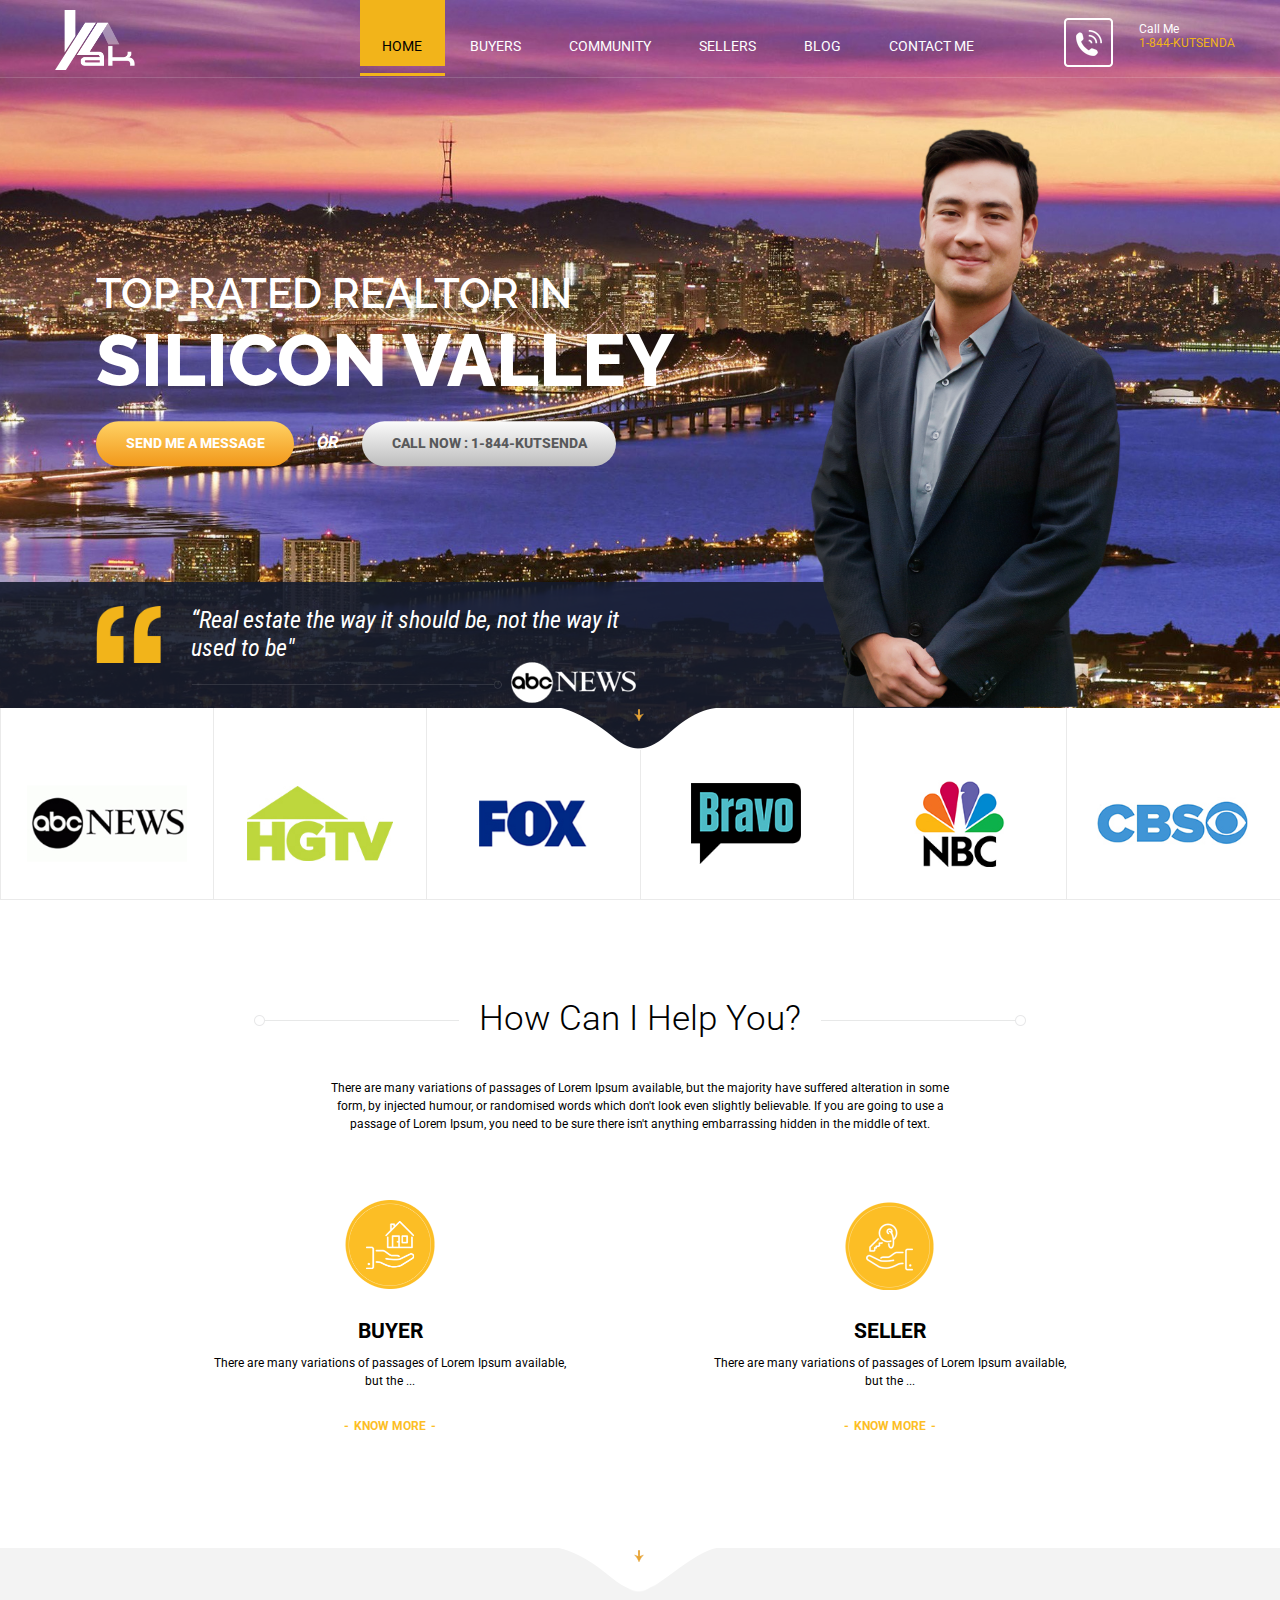
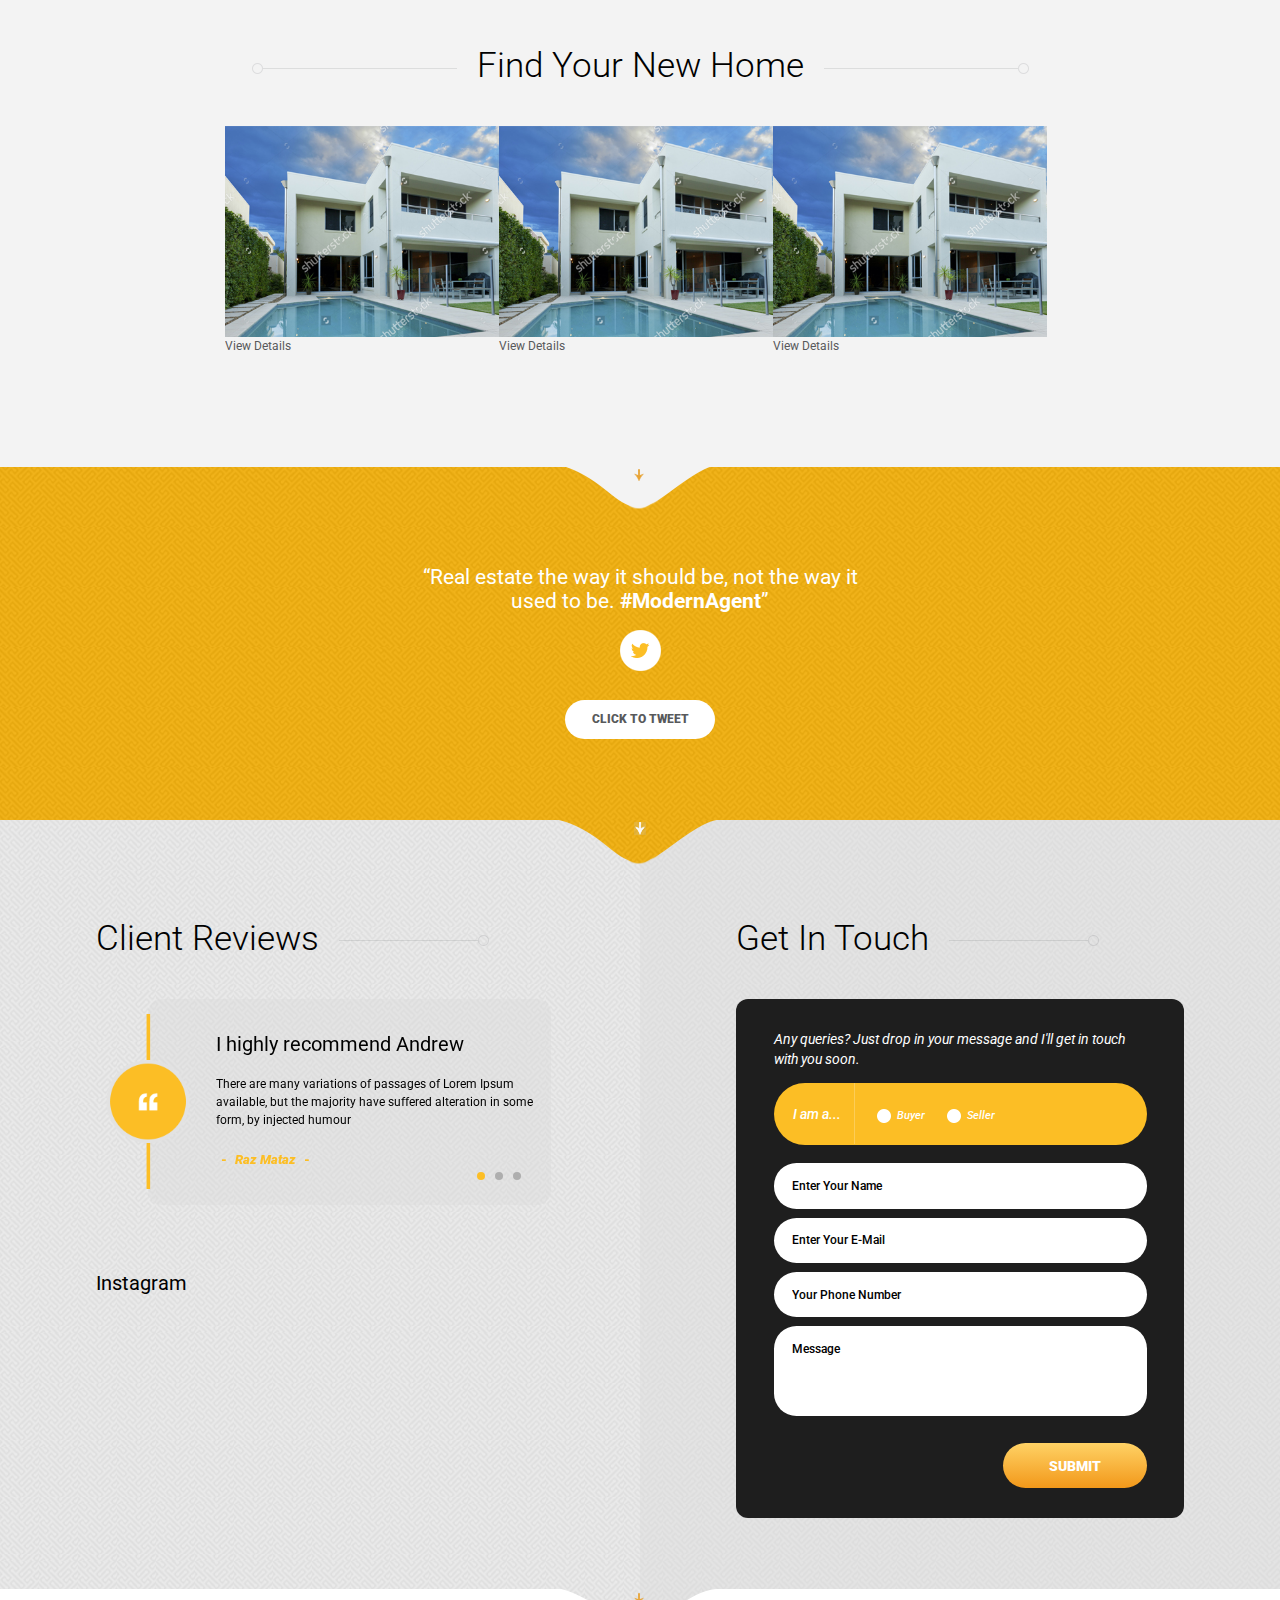
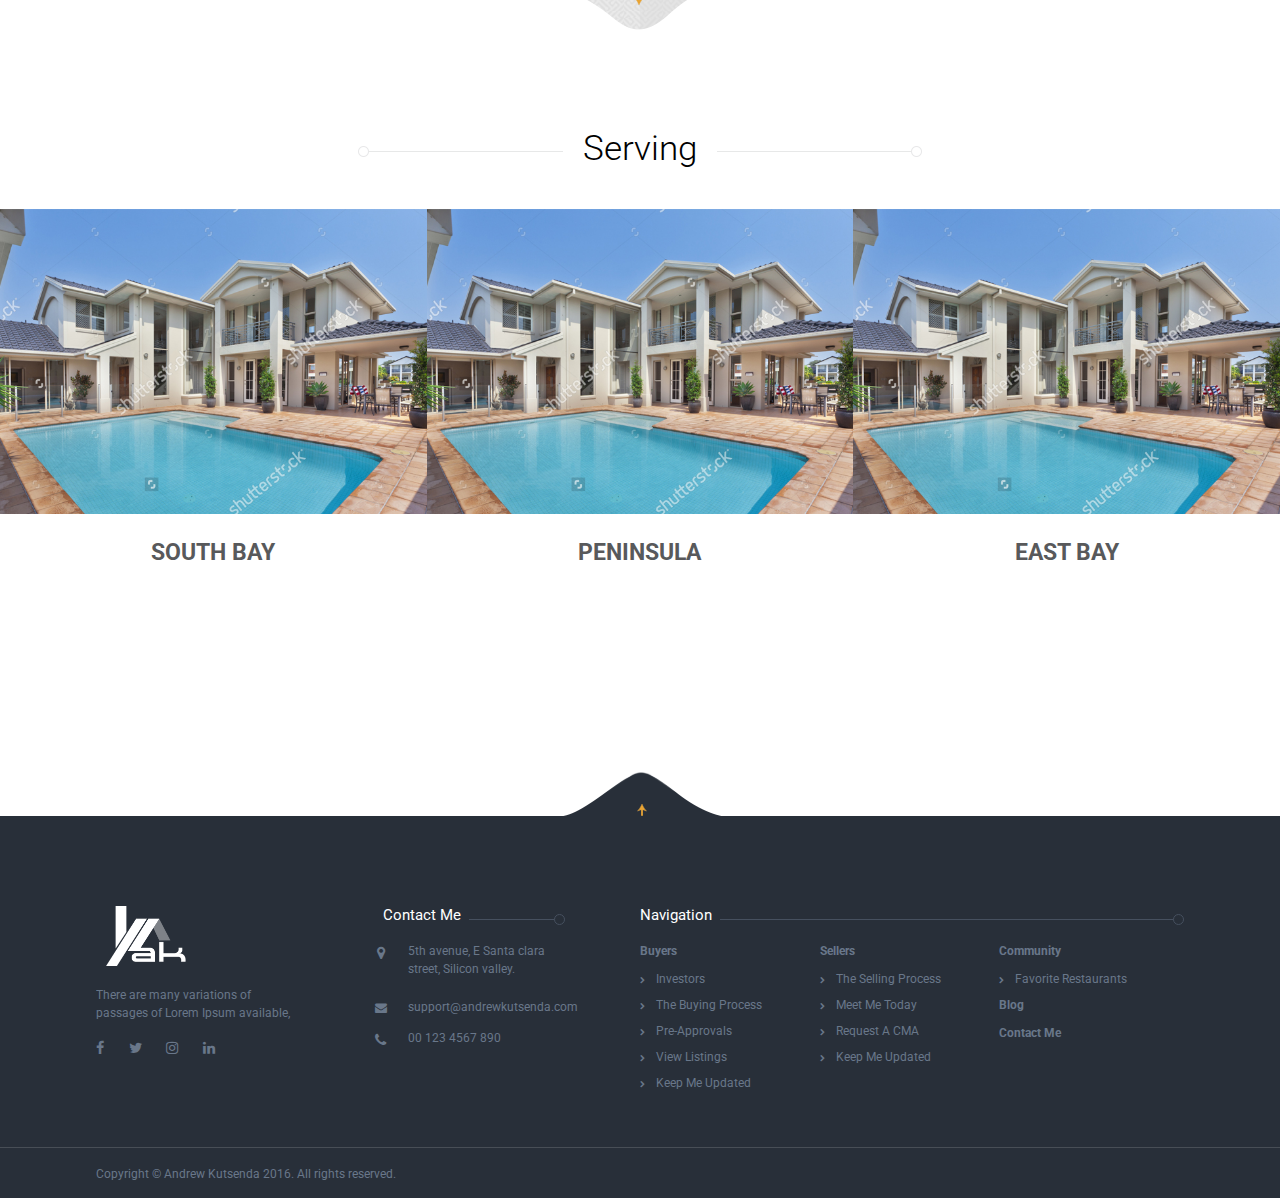
<file: index.html>
<!DOCTYPE html>
<html>
	<head>
		<meta charset="utf-8"/>
		<meta http-equiv="X-UA-Compatible" content="IE=edge">
		<meta name="viewport" content="width=device-width, initial-scale=1, maximum-scale=1.0, user-scalable=no">
		<title></title>

		<!-- fonts -->
		<link href='https://fonts.googleapis.com/css?family=Raleway:400,600,800' rel='stylesheet' type='text/css'>
		<link rel="stylesheet" href="https://maxcdn.bootstrapcdn.com/font-awesome/4.5.0/css/font-awesome.min.css">
		<link href='https://fonts.googleapis.com/css?family=Roboto:400,100italic,300,100,300italic,400italic,500,500italic,700,700italic,900,900italic' rel='stylesheet' type='text/css'>
		<link href='https://fonts.googleapis.com/css?family=Roboto+Condensed:400,300,300italic,400italic,700,700italic' rel='stylesheet' type='text/css'>
		<link rel="stylesheet" href="css/owl.carousel.min.css">
		<link rel="stylesheet" href="css/owl.transitions.css">

		<!--styles-->

		<link rel="stylesheet" href="css/styles.css">
		<link rel="stylesheet" href="css/screen.css">
	</head>

	<body class="home" id="home">
		<div class="wrap">
			<header class="header">
				<div class="navbar">
					<a href="#" class="logo"><img src="img/main_logo.png" alt=""></a>
					<a class="call-link" href="tel:"><span>Call Me</span> 1-844-KUTSENDA</a>
					<nav class="main-nav">
						<ul>
							<li class="current-menu-item"><a href="#">Home</a></li>
							<li><a href="#">Buyers</a></li>
							<li><a href="#">Community</a></li>
							<li><a href="#">Sellers</a></li>
							<li><a href="blog.html">Blog</a></li>
							<li><a href="#">Contact Me</a></li>
						</ul>
					</nav>
					<i class="burger"></i>
				</div>
			</header>
			
			<div class="content">
				<section class="intro-banner">
					<div class="text middle">
						<h1>Top Rated Realtor In <strong> Silicon Valley</strong></h1>
						<div class="buttons">
							<a href="#" class="btn msg-send orange">Send Me A Message</a>					
							<span>or</span> 
							<a class="btn call-btn grey" href="#">Call Now : 1-844-KUTSENDA</a>
						</div>
					</div><!--/text-->

					<div class="excerpt">
						<blockquote>
							<p>“Real estate the way it should be, not the way it used to be"</p>
							<footer>
								<cite><img src="img/abc-news.png" alt=""></cite>
							</footer>
						</blockquote>
					</div>
					<a href="#helps" class="anchor-link"></a>
					<div class="wave"></div>
				</section>

				<aside class="clients-logo">
					<ul class="clearfix">
						<li><a href="#"><img src="img/client-logo/client_1.jpg" alt=""></a></li>
						<li><a href="#"><img src="img/client-logo/client_2.jpg" alt=""></a></li>
						<li><a href="#"><img src="img/client-logo/client_3.jpg" alt=""></a></li>
						<li><a href="#"><img src="img/client-logo/client_4.jpg" alt=""></a></li>
						<li><a href="#"><img src="img/client-logo/client_5.jpg" alt=""></a></li>
						<li><a href="#"><img src="img/client-logo/client_6.jpg" alt=""></a></li>
					</ul>
				</aside>
				<section class="helps" id="helps">
					<header>
						<h2>How Can I Help You?</h2>					
						<p>There are many variations of passages of Lorem Ipsum available, but the majority have suffered alteration in some form, by injected humour, or randomised words which don't look even slightly believable. If you are going to use a passage of Lorem Ipsum,  you need to be sure there isn't anything embarrassing hidden in the middle of text.</p>
					</header>
					<ul class="card-list">
						<li class="card">
							<i class="icon buyer-ic"></i>
							<h3>Buyer</h3>
							<p>There are many variations of passages of Lorem Ipsum available, but the ...</p>
							<a href="#" class="more-link">Know More</a>
						</li>
						<li class="card">
							<i class="icon seller-ic"></i>
							<h3>Seller</h3>
							<p>There are many variations of passages of Lorem Ipsum available, but the ...</p>
							<a href="#" class="more-link">Know More</a>
						</li>
					</ul>
					<a href="#find-home" class="anchor-link"></a>
				</section>

				<section class="find-home" id="find-home">
					<header>
						<h2>Find Your New Home</h2>
					</header>

					<section class="cards-slider">
						<ul>
							<li>
								<figure class="thumb">
									<img src="img/buildings/1.jpg" alt="">
								</figure>
								<ul class="info-list">
									<li class="beds"></li>
									<li class="bathroom"></li>
									<li class="square"></li>
								</ul>
								<a href="#" class="details-link">View Details</a>
							</li>
							<li>
								<figure class="thumb">
									<img src="img/buildings/1.jpg" alt="">
								</figure>
								<ul class="info-list">
									<li class="beds"></li>
									<li class="bathroom"></li>
									<li class="square"></li>
								</ul>
								<a href="#" class="details-link">View Details</a>
							</li>
							<li>
								<figure class="thumb">
									<img src="img/buildings/1.jpg" alt="">
								</figure>
								<ul class="info-list">
									<li class="beds"></li>
									<li class="bathroom"></li>
									<li class="square"></li>
								</ul>
								<a href="#" class="details-link">View Details</a>
							</li>
						</ul>
					</section>
					<a href="#twit" class="anchor-link"></a>
				</section>

				<aside class="twit-section" id="twit">
					<q>Real estate the way it should be, not the way it used to be. <a href="#">#ModernAgent</a></q>
					<a href="#" class="twit-btn btn">CLick to tweet</a>
					<a href="#for-client" class="anchor-link"></a>
				</aside>

				<section class="for-client" id="for-client">
					<section class="col-5 reviews-section">
						<header>
							<h2>Client Reviews</h2>
						</header>

						<section class="owl-carousel" id="reviews-slider">
							<div>
								<h3>I highly recommend Andrew</h3>
								<blockquote>
									<p>There are many variations of passages of Lorem Ipsum available, but the majority have suffered alteration in some form, by injected humour</p>
									<footer>
										<cite>Raz Mataz</cite>
									</footer>
								</blockquote>
							</div>

							<div>
								<h3>I highly recommend Andrew</h3>
								<blockquote>
									<p>There are many variations of passages of Lorem Ipsum available, but the majority have suffered alteration in some form, by injected humour</p>
									<footer>
										<cite>Raz Mataz</cite>
									</footer>
								</blockquote>
							</div>

							<div>
								<h3>I highly recommend Andrew</h3>
								<blockquote>
									<p>There are many variations of passages of Lorem Ipsum available, but the majority have suffered alteration in some form, by injected humour</p>
									<footer>
										<cite>Raz Mataz</cite>
									</footer>
								</blockquote>
							</div>
						</section> <!--/carousel-->

						<section class="insta">
							<h3>Instagram</h3>

						</section>

					</section>

					<section class="col-5 form-section">
						<header>
							<h2>Get In Touch</h2>
						</header>
						<section>
							<form action="" method="">
								<p>Any queries? Just drop in your message and I'll get in touch with you soon.</p>
								<fieldset class="radio-field orange">
                                    <p class="client-p">I am a...</p>
                                    <p>
                                        <span class="wpcf7-form-control-wrap client">
                                            <span class="wpcf7-form-control wpcf7-radio">
                                                <span class="wpcf7-list-item first">
                                                    <label>
                                                        <input type="radio" name="client" value="Buyer">&nbsp;<span class="wpcf7-list-item-label">Buyer</span>
                                                    </label>
                                                </span>
                                                <span class="wpcf7-list-item last">
                                                    <label>
                                                        <input type="radio" name="client" value="Seller">&nbsp;<span class="wpcf7-list-item-label">Seller</span>
                                                    </label>
                                                </span>
                                            </span>
                                        </span>
                                    </p>
								</fieldset>
								<fieldset>
									<ul>
										<li><input class="input-style" type="text" placeholder="Enter Your Name"></li>
										<li><input class="input-style" type="email" placeholder="Enter Your E-Mail"></li>
										<li><input class="input-style" type="text" placeholder="Your Phone Number"></li>
										<li><textarea class="input-style" name="" id="" cols="30" rows="10" placeholder="Message"></textarea></li>
									</ul>
								</fieldset>
								<footer>
									<button type="submit" class="btn orange">Submit</button>
								</footer>
							</form>
						</section>
						<div class="wave"></div>
					</section>
					<a href="#serving" class="anchor-link"></a>
				</section>

				<section class="serving" id="serving">
					<header>
						<h2>Serving</h2>
					</header>
					<ul class="serving-list">
						<li>
							<img src="img/serving/1.jpg" alt="">
							<h3><a href="#">south bay</a></h3>
						</li>
						<li>
							<img src="img/serving/1.jpg" alt="">
							<h3><a href="#">peninsula</a></h3>
						</li>
						<li>
							<img src="img/serving/1.jpg" alt="">
							<h3><a href="#">east bay</a></h3>
						</li>
					</ul>
				</section>

			</div><!--/Content-->
			<div class="sidebar">
				
			</div>

			<footer class="footer">
				<section class="footer-top">
					<div class="col-5">
						<div class="col-5">
							<a href="#" class="logo">
								<img src="img/main_logo.png" alt="">
							</a>
							<p>There are many variations of passages of Lorem Ipsum available, </p>
							<nav class='social'>
								<ul>
									<li><a href="#"><i class="fa fa-facebook"></i></a></li>
									<li><a href="#"><i class="fa fa-twitter"></i></a></li>
									<li><a href="#"><i class="fa fa-instagram"></i></a></li>
									<li><a href="#"><i class="fa fa-linkedin"></i></a></li>
								</ul>
							</nav>
						</div>

						<div class="col-5 contacts">
                            <header class="footer-header">
							    <h4>Contact Me</h4>
                            </header>
							<ul class="contact-list">
								<li class="location"><i class="fa fa-map-marker"></i>5th avenue, E Santa clara street, Silicon valley.</li>
								<li><i class="fa fa-envelope"></i><a href="mailto:support@andrewkutsenda.com">support@andrewkutsenda.com</a></li>
								<li><i class="fa fa-phone"></i><a href="tel:+001234567890">00 123 4567 890</a></li>
							</ul>
						</div>
					</div>

					<div class="col-5">
                        <header class="footer-header">
                            <h4>Navigation</h4>
                        </header>
						<nav class="foot-nav">
							<ul>
                                <li>
                                    <a href="#">First Column</a>
                                    <ul class="sub-menu">
                                        <li>
                                            <a href="#">Buyers</a>
                                            <ul class="sub-menu">
                                                <li><a href="#">Investors</a></li>
                                                <li><a href="#">The Buying Process</a></li>
                                                <li><a href="#">Pre-Approvals</a></li>
                                                <li><a href="#">View Listings</a></li>
                                                <li><a href="#">Keep Me Updated</a></li>
                                            </ul>
                                        </li>
                                    </ul>
                                </li>
                                <li>
                                    <a href="#">Second Column</a>
                                    <ul class="sub-menu">
                                        <li>
                                            <a href="#">Sellers</a>
                                            <ul class="sub-menu">
                                                <li><a href="#">The Selling Process</a></li>
                                                <li><a href="#">Meet Me Today</a></li>
                                                <li><a href="#">Request A CMA</a></li>
                                                <li><a href="#">Keep Me Updated</a></li>
                                            </ul>
                                        </li>
                                    </ul>
                                </li>
                                <li>
                                    <a href="#">Third Column</a>
                                    <ul class="sub-menu">
                                        <li>
                                            <a href="#">Community</a>
                                            <ul class="sub-menu">
                                                <li><a href="#">Favorite Restaurants</a></li>
                                            </ul>
                                        </li>
                                        <li>
                                            <a href="#">Blog</a>
                                        </li>
                                        <li>
                                            <a href="#">Contact Me</a>
                                        </li>
                                    </ul>
                                </li>
							</ul>
						</nav>
					</div><!--/col-->

				</section><!--/footer-top-->

				<section class="footer-bottom">
					<p class="copy">Copyright © Andrew Kutsenda 2016. All rights reserved.</p>
				</section>
				 <a href="#home" class="anchor-link"></a>
			</footer>

			<div class="backdrop"></div>
		</div><!--/wrap-->

<!--Scripts-->
		<script src="js/jquery-1.11.3.min.js"></script>
		<script src="js/scroll.js"></script>
		<script src="js/owl.carousel.js"></script>
		<script src="js/main.js"></script>
	</body>
</html>
</file>
<file: css/screen.css>
@media all and (max-width: 1700px){
	.form-section .radio-field{
		width: 75%;
	}

	.for-client > section{
		padding: 8.125em 8em 9.375em;
	}
}

@media all and (max-width: 1480px){
	body,a{
		font-size: 15px;
	}

	.header .navbar{
		height: 95px;
	}

	.logo{
		width: 170px;
		height: 69px;
	}

	.intro-banner{
		height: 900px;
	}

	.intro-banner:after{
		height: 680px;
		width: 380px;
	}

	.intro-banner .excerpt blockquote{
		width: 60%;
		-webkit-background-size: 65px;
		background-size: 65px;
	}

	.for-client > section {
	    padding: 8.125em 7em 9.375em;
	}

	/*.owl-carousel{
		width: 100%;
	}*/

	.owl-carousel:before{
		width: 83px;
	}

	.content-wrap .content{
		width: calc(100% - 401px);
	}

	.content-wrap .sidebar{
		width: 400px;
	}

	.post-blockquote p:before,
	.post-blockquote p:after,
    .post .post-blockquote p:before,
    .post .post-blockquote p:after{
		width: 40px;
	}

	.for-client > section{
		padding: 8.125em  8em 9.375em;
	}

    .comment-box #wpcomm .wc-blog-post_author > .wc-comment-right .wc-comment-author a {
        font-size: 1em;
        line-height: 1;
    }
}

@media all and (min-width: 1381px) and (max-width: 1540px) {
    .form-section .radio-field {
        width: 85%;
    }
}

@media all and (max-width: 1380px){
	body, a{
		font-size: 14px;
	}

	.header .navbar{
		height: 88px;
	}

	.intro-banner{
		height: 750px;
	}

	.intro-banner:after{
		height: 580px;
	}

	.form-section .radio-field{
		width: 80%;
	}

	.footer-top,
	.footer-bottom{
		padding-right: 8em;
		padding-left: 8em;
	}

	.intro-banner .text{
		left: 8em;
	}

	.intro-banner .excerpt{
		padding-left: 4em;
	}

	.form-section .radio-field{
		width: 80%;
        min-width: 266px;
	}

	.post-blockquote p:before,
	.post-blockquote p:after,
    .post .post-blockquote p:before,
    .post .post-blockquote p:after{
		width: 35px;
	}

	.post p{
		margin: 0 0 25px;
	}

    .comment-box header h3 span {
        top: -3px;
    }
    .comment-box header:before {
        top: 16px;
    }
    .comment-box header:after {
        top: 11px;
    }
}

@media all and (max-width: 1280px){
	body, a{
		font-size: 12px;
	}

	.logo {
	    width: 100px;
	    height: 60px;
	}

	.header .navbar{
		height: 78px;
	}

	.content-wrap .sidebar{
		width: 350px;
		padding: 7.5em 2em 4em;
	}

	.content-wrap .content{
		width: calc(100% - 352px);
	}

    .form-section .radio-field {
        width: 100%;
    }

	.recent-posts-list .thumb{
		width: 30%;
		overflow: hidden;
	}

	header .labels-list a,
    header .labels-list span{
		font-size: 12px;
	}

	.post .media.empty{
		float: left;
		width: auto;
	}

    .comment-box header h3 span {
        top: -2px;
    }
    .comment-box header:before {
        top: 14px;
    }
    .comment-box header:after {
        top: 9px;
    }
}

@media all and (max-width: 1150px){
	.content-wrap .sidebar{
		width: 300px;
	}

	.content-wrap .content{
		width: calc(100% - 300px);
	}

	.intro-banner{
		height: 700px;
	}

	.intro-banner .excerpt blockquote{
		width: 72%;
	}

	.intro-banner .text{
		position: absolute;
		top: auto;
		bottom: 240px;
		left: 35px;
		-webkit-transform: none;
		-ms-transform: none;
		-o-transform: none;
		transform: none;
		z-index: 5;
	}

	.intro-banner:after{
		height: 520px;
		right: 0;
		width: 260px;
	}
	
	.helps .card-list{
		min-width: 90%;
	}

	.call-link{
		display: none;
	}

	.for-client > section {
	    padding: 8.125em 5em 9.375em;
	}

	.home .content h2+p{
		font-size: 18px;
		width: 70%;
	}

	.helps h3+p{
		font-size: 14px;
	}

	.more-link{
		font-size: 16px;
	}

	.twit-section q{
		width: 60%;
		font-size: 28px;
	}

	.twit-btn{
		font-size: 16px;
	}

	.footer-top, .footer-bottom,
	.footer-top, .footer-top{
		padding-left: 4em;
		padding-right: 4em;
	}

    .post > section p,
    .single article > section p,
    .single article section > strong,
    .single article > section ul li{
		font-size: 16px;
	}

	.recent-posts-list a{
		font-size: 11px;
	}

	.categories a{
		font-size: 13px;
	}
	
	.tags-list a{
		font-size: 12px;
	}

	.post-blockquote p,
    .post .post-blockquote p{
		font-size: 20px;
	}

	.post-blockquote{
		padding: 1.875em 1.5em 1.675em;
	}

	.post-blockquote p:before,
    .post-blockquote p:after,
    .post .post-blockquote p:before,
    .post .post-blockquote p:after{
		width: 27px;
	}
}

@media all and (max-width: 1050px){
	.post .media{
		float: none;
		width: 100%;
	}
}

@media all and (max-width: 1000px){
	
	.intro-banner h1{
		font-size: 32px;
	}

	.intro-banner h1 strong{
		font-size: 55px;
	}

	.for-client .col-5{
		width: 100%;
	}

	.home .for-client > section h2{
		text-align: center;
	}

	.home .for-client > section h2:after{
		display: none;
	}

	.owl-carousel .owl-item h3{
		font-size: 28px;
	}

	.owl-carousel .owl-item blockquote p{
		font-size: 18px;
	}

	.owl-carousel .owl-item blockquote footer{
		font-size: 18px;
	}

	.insta h3{
		font:300 32px roboto;
		text-align: center;
	}	

	.form-section form > p, .form-section .preform-text p{
		font-size: 19px;
	}

	.form-section .radio-field .client-p,
	input[type="radio"] + label, input[type="radio"] + .wpcf7-list-item-label{
		font-size: 18px;
	}

	input[type="radio"] + label:before, input[type="radio"] + .wpcf7-list-item-label:before{
		margin-right: 15px;
	}

	.form-section .radio-field{
		width: 70%;
	}

	.input-style{
		font-size: 16px;
	}

	.form-section fieldset ul li{
		margin: 0 0 15px;
	}

	.form-section .btn{
		font-size: 18px;
	}

	.serving-list h3 a{
		font-size: 22px;
	}

	.footer .footer-top a,
	.footer .footer-header + ul > li,
	.footer .foot-nav > ul > li > .sub-menu > li > a{
		font-size: 18px;
		font-weight: 400;
	}

	.footer .contact-list .location{
		margin: 0;
	}

	.footer .logo + p{
		font-size: 18px;
	}

	.footer-header h4{
		font-size: 22px;
	}

	.footer .foot-nav .sub-menu .sub-menu li{
		margin: 0 0 16px;
	}

	.footer .col-5 > .contacts{
		padding: 0 0 0 6.25em;
	}

	.footer .foot-nav > ul > li > .sub-menu > li > a{
		font-weight: 700;
	}

	.footer-top > .col-5{
		width: 100%;
		margin: 0 0 70px;
	}
}

@media all and (max-width: 900px){
	.main-nav{
		position: fixed;
		top: 0;left: 0;
		height: 100%;
		width: 300px;

		-webkit-transform: translateX(-100%);
		-ms-transform: translateX(-100%);
		-o-transform: translateX(-100%);
		transform: translateX(-100%);

		-webkit-transition: 1s;
		-o-transition: 1s;
		transition: 1s;
		background: rgba(255,255,255, .95);
		text-align: left;
		padding: 80px 20px 40px;
		z-index: 2000;
		overflow: auto;
	}
	
	.main-nav a{
		color: #000;
	}

	.main-nav .current-menu-item,
    .main-nav .current_page_item,
    .main-nav .current-menu-parent,
    .main-nav .current-menu-ancestor,
    .main-nav .current-page-ancestor,
    .single-post .main-nav .menu-item-39,
    .main-nav li:hover{
		background: transparent;
	}

	.main-nav li:hover:after,
    .main-nav .current-menu-item:after,
    .main-nav .current_page_item:after,
    .main-nav .current-menu-parent:after,
    .main-nav .current-menu-ancestor:after,
    .main-nav .current-page-ancestor:after,
    .single-post .main-nav .menu-item-39:after{
		-webkit-transform: none;
		-ms-transform: none;
		-o-transform: none;
		transform: none;
	}

	.main-nav.active{
		-webkit-transform: translateX(0);
		-ms-transform: translateX(0);
		-o-transform: translateX(0);
		transform: translateX(0);
	}

	.main-nav li{
		display: block;
	}

	.burger{
		display: inline-block;
	}

	.intro-banner .buttons{
		width: 330px;
		text-align: center;
	}

	.intro-banner .excerpt{
		height: 230px;
	}

	.intro-banner .btn,
	.intro-banner .buttons span{
		display: block;
		margin: 0 0 16px;
		font-size: 18px;
		padding: 16px;
	}

	.intro-banner .buttons span{
		font-size: 22px;
		padding: 0;
	}

	.intro-banner blockquote footer{
		padding-top: 15px;
	}

	.home .content h2:before, .home .content h2:after{
		display: none;
	}

	.content-wrap .content{
		width: 100%;
	}

	.post .media{
		float: left;
		width: 45%;
	}

	.content-wrap .sidebar{
		width: 100%;
	}

	.sidebar figcaption{
		font-size: 27px;
	}

	.sidebar h4{
		font-size: 38px;
		margin: 0 0 35px;
		text-align: center;
		padding-bottom:20px;

	}

	.content-wrap .sidebar h4:after{
		left: 50%;
		margin: 0 0 0 -20px;
		-webkit-transform: none;
		-ms-transform: none;
		-o-transform: none;
		transform: none;
	}

	.sidebar .about-me p, 
	.sidebar .widget_text:first-child p, 
	.sidebar #text-2 p{
		font-size: 16px;
	}

	.sidebar .about-me .btn, 
	.sidebar .widget_text:first-child .btn,
	.sidebar #text-2 .btn{
		margin-top: 15px;
		font-size: 16px;
	}

	.recent-posts-list{
		overflow: hidden;
	}

	.recent-posts-list a{
		font-size: 13px;
		overflow: hidden;
		margin: 0;
	}
		
	.recent-posts-list li,
	.sidebar .featured-posts li{
	    width: 48%;
		padding-right: 30px;
		display: inline-block;
		vertical-align: top;
		margin: 0 0 30px;
	}

	.sidebar .categories,
	.sidebar .featured-posts{
		overflow: hidden;
	}
	
	.sidebar .categories li{
		float: left;
		width: 33.33%;
	}

	.tags-list{
		text-align: center;
	}
	
	.subscriber h2{
		font-size: 20px;
	}

	.subscriber p{
		font-size: 16px;
	}

	.subscriber .btn{
		font-size: 16px;
		margin: 0 0 25px;
	}	
}

@media all and (max-width: 800px){
	.home .content h2+p{
		width: 90%;
	}

	.helps .card-list{
		width: 100%;
	}

 	.helps .card-list li{
 		padding: 0 2.625em;
 	}
}

@media all and (max-width: 767px){
	.intro-banner .excerpt {
	    padding-left: 2em;
	}

	.intro-banner .buttons span{
		display: none;
	}

	.intro-banner .excerpt blockquote{
		width: 100%;
	}

	.wave, .wave:before, .wave:after{
		z-index: 10;
	}

	.clients-logo ul{
		overflow: hidden;
        height: auto;
        border-bottom: none;
	}

	.clients-logo li{
        width: 33.33%;
        height: 12.5em;
        border-bottom: 1px solid #eaeaea;
	}

	.intro-banner .excerpt{
		width: 100%;
		z-index: 6;
	}

	.home .content h2{
		font-size: 40px;
	}

	.twit-section q{
		font-size: 25px;
		width: 100%;
		padding: 0 20px 2.8em 20px;
	}

	.helps .card-list li{
		width: 100%;
		padding: 0 15%;
		margin: 0 0 80px;
	}

	.helps .icon{
		height: 180px;
		width: 180px;
	}

	.helps h3{
		font-size: 28px;
	}

	.helps h3+p{
		font-size: 20px;
	}

	.owl-carousel{
		text-align: center;
		margin-left: 0;
		width: 100%;
		background: transparent url(../img/mob-quote.png) no-repeat center top;
		padding-top: 50px;
	}

	.owl-carousel .owl-item{
	    padding: 2.812em 1.25em 0;
	}

	.owl-carousel:before{
		display: none;
	}

	.owl-pagination{
		text-align: center;
		padding: 0;
	}

	.owl-carousel .owl-item h3{
		font-size: 25px;
	}

	.owl-carousel .owl-item blockquote footer{
		padding-bottom: 30px;
	}

	.owl-carousel .owl-item blockquote footer cite{
		font-style: normal;
	}
	
	.for-client > section {
	    padding: 8.125em 2em 9.375em;
	}

	.form-section form > p, .form-section .preform-text p{
		margin-bottom: 30px;
	}

	.foot-nav > ul > li{
	    width: 49%;
	    display: inline-block;
	    vertical-align: top;
	    float: none;
	    margin: 0 0 40px;
	}

	.foot-nav > ul > li:last-child{
		width: 100%;
	}

	.foot-nav > ul > li:last-child> ul >li{
		width: 49%;
		float: left;
	}

	.home .content > .helps{
		padding-bottom: 30px;
	}

	.single article img {
		max-width: none;
		width: 100%;
	}

	.single article blockquote{
		width: 100%;
	}
}


@media all and (max-width: 660px){
	.intro-banner .buttons{
		width: 250px;
	}

	.intro-banner h1 strong {
	    font-size: 46px;
	}
	.intro-banner:after{
		right: -25px;
	}

	.intro-banner .buttons .btn{
	    font-size: 14px;
    	padding: 16px;
	}

	.serving-list h3 a{
		font-size: 20px;
	}

	.form-section .radio-field .client-p, input[type="radio"] + label, input[type="radio"] + .wpcf7-list-item-label, .input-style{
		font-size: 16px;
	}

	.footer-top > .col-5 > .col-5{
		width: 100%;
		padding: 0 10px 0 0;
	}

	.footer .col-5 > .contacts{
		padding: 55px 6.25em 0 0; 
	}

	.footer .contact-list .location{
		margin: 0 0 13px;
	}

	.footer .contacts h4{
		padding-left: 0;
	}

	.footer .copy{
		font-size: 16px;
		text-align: center;
	}

	.footer-top > .col-5:last-child{
		margin: 0;
	}

	.pagination li,
    .wp-pagenavi a,
    .wp-pagenavi span{
		margin: 0 5px;
	}

	.recent-posts-list li, 
	.sidebar .featured-posts li{
		width: 100%;
	}

	.recent-posts-list a{
		font-size: 15px;
		padding-top: 15px;
	}

	.sidebar .categories li{
		width: 50%;
	}

	.categories a{
		font-size: 14px;
	}

	.featured-posts a{
		font-size: 14px;
	}

	.single .video-wrap{
		height: 20em;
		margin: 0 0 20px;
	}

	.footer-top > .col-5 {
	    margin: 0 0 32px;
	}

    .comment-box .comment-box #wpcomm .wc-comment .wc-comment-right {
        padding: 0;
    }
    .comment-box #wpcomm .wc-field-comment .wc-field-avatararea .avatar,
    .comment-box #wpcomm .wc-comment .wc-comment-left .avatar,
    .comment-box #wpcomm .wc-comment .wc-comment-left {
        width: 50px;
    }
    .comment-box #wpcomm .wc-comment .wc-comment-left {
        position: relative;
        top: 4px;
    }
    .comment-box #wpcomm .wc-field-comment .wc-field-textarea,
    .comment-box #wpcomm .wc-comment .wc-comment-right {
        margin-left: 60px;
    }
    .comment-box #wpcomm .wc-comment-text p {
        font-size: 1.2em;
    }
}

@media all and (max-width: 580px){
	.post .media{
		width: 100%;
	}

	.post-blockquote p,
    .post .post-blockquote p{
		font-size: 18px;
		line-height: 1.5;
	}

	.post-blockquote p:before,
    .post-blockquote p:after,
    .post .post-blockquote p:before,
    .post .post-blockquote p:after{
	    width: 20px;
    	height: 20px;
	}

	.post-blockquote {
		padding-top: 3.8em;
	}

	.page-template-page-blog .content, 
	.page:not(.home) .content, 
	.error404 .content, 
	.singular .content, 
	.single .content, .archive .content{
		padding: 6.875em 2em 0;
	}
	
	.sidebar .about-me h4, .sidebar .widget_text:first-child h4, .sidebar #text-2 h4{
		font-size: 32px;
	}	

	.sidebar .about-me p, .sidebar .widget_text:first-child p, .sidebar #text-2 p{
		font-size: 14px;
	}

	.sidebar figcaption{
		margin: 0 0 20px;
	}

	.recent-posts-list a{
		padding: 0;
		font-size: 13px;
	}

	.sidebar .featured-posts li{
		margin: 0 0 15px;
	}

	.tags-list a{
		font-size: 13px;
	}
}

@media all and (max-width: 560px){
	.intro-banner h1{
		font-size: 22px;
	}

	.intro-banner .text{
		bottom: 205px;
		left: 20px;
	}

	.intro-banner h1 strong{
		font-size: 30px;
	}

	.intro-banner .buttons .btn{
		padding: 12px;
	}

	.intro-banner .excerpt blockquote{
		font-size: 20px;
		padding-left: 70px;
		-webkit-background-size: 50px;
		background-size: 50px;
	}

	.form-section .radio-field{
		width: 100%;
        min-width: auto;
	}
	
	.intro-banner .excerpt{
		height: 200px;
		padding: 1em;
	}

	.serving-list li{
		width: 100%;
		padding: 0 2em;
		margin: 0 0 60px;
	}

	.foot-nav > ul > li,
	.foot-nav > ul > li:last-child > ul > li{
		width: 100%;
	}

    .foot-nav > ul > li {
        margin-bottom: 1em;
    }

	.form-section .btn{
		font-size: 16px;
	}

	.footer-top, .footer-bottom, .footer-top, .footer-top {
	    padding-left: 2em;
	    padding-right: 2em;
	}

	.clients-logo li{
		width: 50%;
	}
}

@media all and (max-width: 480px){
	.page-template-page-blog article header{
		margin: 0 0 20px;
	}

	.info-section ul{
		float: none;
		margin-bottom: 10px;
	}

	.page-template-page-blog article h2 a{
		font-size: 24px;
	}

	.post > section p, .single article > section p,
	.post > section p strong, .single article > section p strong,
	.single article > section ul li{
		font-size: 14px;
	}
	
	.content-wrap .sidebar{
		padding-top: 0;
	}

	.sidebar .categories li{
		width: 100%;
	}

    .wp-pagenavi {
        margin: -0.8em 0 6em;
    }
	.pagination li:first-child a,
	.pagination li:last-child a,
    .wp-pagenavi a.previouspostslink,
    .wp-pagenavi a.nextpostslink{
        font-size: 0;
		overflow: hidden;
	}

	.subscriber header strong{
		font-size: 1.28em;
	}

	.subscriber p{
		font-size: 14px;
	}

	.subscriber .input-style{
		font-size: 14px;
	}
}

@media all and (max-width: 440px){
	.header .navbar{
		padding: 0 20px; 
	}

	.burger{
		position: absolute;
		top: 10px;
		right: 20px;
		width: 52px;
		z-index: 10000;
	}

	.home .content h2{
		font-size: 30px;
	}

	.helps h3{
	    font-size: 25px;
	}

	.owl-carousel .owl-item blockquote p{
		font-size: 16px;
	}

	.form-section section{
		padding: 2.5em 15px;
	}

	.form-section .radio-field .client-p, input[type="radio"] + label, input[type="radio"] + .wpcf7-list-item-label, .input-style{
		font-size: 14px;
	}

	.form-section form > p, .form-section .preform-text p{
		font-size: 17px;
	}

	.form-section .radio-field .client-p{
		padding-right: 5px;
	}

	input[type="radio"] + label:before, input[type="radio"] + .wpcf7-list-item-label:before{
		margin-right: 8px;
	}

	.form-section .btn{
		font-size: 14px;
	}

	.form-section .radio-field{
		padding: 0 15px;
	}

	.post-info{
		margin: 0;
	}

	.single .video-wrap {
	    height: 15em;
	}

    .comment-box #wpcomm .wc-field-comment .wc-field-avatararea {
        display: none;
    }
    .comment-box #wpcomm .wc-field-comment .wc-field-textarea {
        margin-left: 0;
    }
    .comment-box #wpcomm .wc-toggle {
        padding-top: 1em;
    }
}

@media all and (max-width: 400px){
	ul.post-footer-info{
		float: none;
		width: 100%;
		margin: 0 0 10px;
		text-align: left;
	}

	.post > section p:last-child, .single article > section p:last-child{
		margin: 0 0 20px;
	}

	.post-blockquote p,
    .post .post-blockquote p{
		font-size: 16px;
	}
}

@media all and (max-width: 380px){
	.post-blockquote p,
    .post .post-blockquote p{
		font-size: 14px;
	}

	.page-template-page-blog article h2 a{
		font-size: 20px;
	}

	.single .video-wrap {
	    height: 11em;
	}
}

@media all and (max-width: 360px){
	.form-section form > p, .form-section .preform-text p{
		font-size: 15px;
	}

	input[type="radio"] + label, input[type="radio"] + .wpcf7-list-item-label, .input-style{
		font-size: 13px;
	}

	.form-section .radio-field span.wpcf7-list-item.first{
		padding: 0 0 0 5px;
	}

	.form-section .radio-field li, .form-section .radio-field span.wpcf7-list-item{
		padding: 0 0 0 10px;
	}

	.subscriber p{
		font-size: 12px;
	}

	.subscriber h2{
		font-size: 14px;
	}

	.tags-list a{
		font-size: 12px;
	}
}
</file>
<file: css/styles.css>
/*------------------------------RESET DEFAULT STYLES--------------------------------*/
/*----------------------------------------------------------------------------------*/
html,body                       { width:100%; height:100%;}
body                            { /*min-width: 1200px;*/ padding:0; margin:0; font:16px roboto; line-height: 1.5; background: #fff;}
div,p,a,span,em,strong,img,h1,h2,h3,h4,h5,h6,ul,ol,li,dl,dt,dd,table,td,tr,form,fieldset,label,select,input,textarea,header, nav, section, q, figure, article, aside, footer, blockquote {
	padding:0;
	margin:0;
	outline:none;
	list-style:none;

	box-sizing: border-box;
 	-moz-box-sizing: border-box;
}
h1,h2,h3,h4,h5,h6{
	font-size: inherit;
}
header, nav, section, article, aside, footer {
	display: block
}
select, input, textarea        {  font:italic 16px Times; color: #e5e5e5; vertical-align:middle; }
textarea                       { vertical-align:top; resize:none;}
:focus                         { outline:none; }
input[type=submit], button     { cursor:pointer; }
img, fieldset                  { border:0; }
table                          { border-collapse:collapse; border-spacing:0; }
a                              { font: 16px roboto; color: #58595b; text-decoration:none; }
a:hover                        { text-decoration:none; }
button 						   { border: none; }
/*----------------------------------------------------------------------------------*/
/*-------------------------------------DEFAULT CLASSES------------------------------*/
/*----------------------------------------------------------------------------------*/
.float-r           	           { float:right !important; }
.float-l                       { float:left !important; }
.no-float                      { float:none !important; }
.no-border                     { border:0 !important; }
.no-bg                         { background:none !important; }
.no-margin                     { margin:0 !important; }
.no-padding                    { padding:0 !important; }
.no-display                    { display:none !important; }
.display                       { display:block !important; }
.inline                        { display:inline !important; }
.overflow                      { overflow:hidden !important; }
.align-r                       { text-align:right !important; }
.align-l                       { text-align:left !important; }
.align-c                       { text-align:center !important; }
.clear                         { clear:both; }
.middle                        { position: relative; top:50%; -webkit-transform: translateY(-50%); -ms-transform: translateY(-50%); -o-transform: translateY(-50%); transform: translateY(-50%);}
.clearfix:before,
.clearfix:after {
	content: "";
	display: table;
}

.clearfix:after {
	clear: both;	
}

.btn,
.es_textbox_button,
.comment-box #wpcomm .wc-field-submit input[type="button"]{
	display: inline-block;
	font:900 1.125em Roboto ;
	padding: 1.05em 2.1875em 1.09em 2.1875em;
	border-radius: 2.125em;

	-webkit-transition: .15s;
	-o-transition: .15s;
	transition: .15s;
}

.orange{
	background: rgba(255,210,101,1);
	background: -moz-linear-gradient(top, rgba(255,210,101,1) 0%, rgba(242,152,26,1) 100%);
	background: -webkit-gradient(left top, left bottom, color-stop(0%, rgba(255,210,101,1)), color-stop(100%, rgba(242,152,26,1)));
	background: -webkit-linear-gradient(top, rgba(255,210,101,1) 0%, rgba(242,152,26,1) 100%);
	background: -o-linear-gradient(top, rgba(255,210,101,1) 0%, rgba(242,152,26,1) 100%);
	background: -ms-linear-gradient(top, rgba(255,210,101,1) 0%, rgba(242,152,26,1) 100%);
	background: linear-gradient(to bottom, rgba(255,210,101,1) 0%, rgba(242,152,26,1) 100%);
	filter: progid:DXImageTransform.Microsoft.gradient( startColorstr='#ffd265', endColorstr='#f2981a', GradientType=0 );
}

.grey{
	background: rgba(251,251,251,1);
	background: -moz-linear-gradient(top, rgba(251,251,251,1) 0%, rgba(189,189,189,1) 100%);
	background: -webkit-gradient(left top, left bottom, color-stop(0%, rgba(251,251,251,1)), color-stop(100%, rgba(189,189,189,1)));
	background: -webkit-linear-gradient(top, rgba(251,251,251,1) 0%, rgba(189,189,189,1) 100%);
	background: -o-linear-gradient(top, rgba(251,251,251,1) 0%, rgba(189,189,189,1) 100%);
	background: -ms-linear-gradient(top, rgba(251,251,251,1) 0%, rgba(189,189,189,1) 100%);
	background: linear-gradient(to bottom, rgba(251,251,251,1) 0%, rgba(189,189,189,1) 100%);
	filter: progid:DXImageTransform.Microsoft.gradient( startColorstr='#fbfbfb', endColorstr='#bdbdbd', GradientType=0 );
}

.col-5{
	width: 50%;
	float: left;
	overflow: hidden;
}

.input-style,
.es_textbox_class{
	display: inline-block;
	width: 100%;
	font: 500 1em roboto;
	color:#000;
	padding: 1.31em 1.56em;
	border: none;
	border-radius: 1.875em;
}

input[type="radio"]{
	display: none;
}

input[type="radio"] + label,
input[type="radio"] + .wpcf7-list-item-label{
	cursor: pointer;
}

input[type="radio"] + label:before,
input[type="radio"] + .wpcf7-list-item-label:before{
	content: "";
	display: inline-block;
	width: 15px;
	height: 15px;
	background: url(../img/radio.png) no-repeat -15px 0;
	vertical-align: middle;
	margin-right: 5px;
	cursor: pointer;
}

input[type="radio"]:checked + label:before,
input[type="radio"]:checked + .wpcf7-list-item-label:before{
	background: url(../img/radio.png) no-repeat;
}
 
/*----------------------------------------WRAP--------------------------------------*/
.wrap{
	overflow: hidden;
}

.backdrop{
	position: fixed;
	top: 0;
	left: 0;
	width: 100%;
	height: 100%;
	display: none;
	z-index: 10;
}

.backdrop.active{
	display: block;
}
 
/*-------------------------------------HEADER---------------------------------------*/
.home .header{
	position: absolute;
	left: 0;
	top: 0;
	width: 100%;
	height: 100px;
}

.header .navbar{
	position: absolute;
	left: 0;
	top: 0;
	width: 100%;
	height: 100px;
	padding: 0 45px;
	z-index: 10000;
	border-bottom: 1px solid rgba(255,255,255, .15);
}

.burger{
	float: right;
	display: none;
	width: 69px;
	height: 69px;
	background: url(../img/burger.png) no-repeat;
	margin-top: 5px;
	cursor: pointer;
	-webkit-background-size: 100%;
	background-size: 100%;

	-webkit-transition: .85s ease-in;
	-o-transition: .85s ease-in;
	transition: .85s ease-in;
}

.burger.active{
	background: url(../img/burger-grey.png) no-repeat;

	-webkit-background-size: 100%;
	background-size: 100%;
}

.call-link{
	float: right;
	display: inline-block;
	padding:5px 0 5px 75px;
	background: url(../img/call-ic.png) no-repeat center left;
	color: #f2b41a;
	margin-top: 1.4375em;
	margin-left: 5.625em;
	min-height: 50px;
}

.call-link span{
	display: block;
	color:#fff;
}

.logo{
	display: inline-block;
	float: left; 
	height: 85px;
	width: 205px;
	overflow: hidden;
	margin-top: 10px;
    text-align: center;
}

.logo img{
	max-width: 100%;
    max-height: 100%;
    width: auto;
    height: auto;
}

.main-nav{
	text-align: right;
	height: 100%;
	overflow: hidden;
	padding-bottom: 7px;
}

.main-nav li{
	position: relative;
	display: inline-block;
	padding: 3.125em 1.875em 0.875em;

	-webkit-transition: .5s;
	-o-transition: .5s;
	transition: .5s;
}

.main-nav a{
	display: inline-block;
	font: 1.1875em Roboto;
	text-transform: uppercase;
	color: #fff;
}

.main-nav .current-menu-item,
.main-nav .current_page_item,
.main-nav .current-menu-parent,
.main-nav .current-menu-ancestor,
.main-nav .current-page-ancestor,
.single-post .main-nav .menu-item-39,
.main-nav li:hover{
	background: #f2b41a;
}

.main-nav li:after{
	position: absolute;
	display: inline-block;
	content: "";
	width: 100%;
	height: 3px;
	bottom: -10px;
	left: 0;
	background: #f2b41a;
	
	-webkit-transform: scalex(0);
	-ms-transform: scalex(0);
	-o-transform: scalex(0);
	transform: scalex(0);

	-webkit-transition: .5s;
	-o-transition: .5s;
	transition: .5s;
	z-index: 100;
}

.main-nav li:hover:after,
.main-nav .current-menu-item:after,
.main-nav .current_page_item:after,
.main-nav .current-menu-parent:after,
.main-nav .current-menu-ancestor:after,
.main-nav .current-page-ancestor:after,
.single-post .main-nav .menu-item-39:after{
	width: 100%;
	-webkit-transform: scalex(1);
	-ms-transform: scalex(1);
	-o-transform: scalex(1);
	transform: scalex(1);
}
 
.main-nav .current-menu-item a,
.main-nav .current_page_item a,
.main-nav .current-menu-parent a,
.main-nav .current-menu-ancestor a,
.main-nav .current-page-ancestor a,
.single-post .main-nav .menu-item-39 a {
	color: #000;
}

.anchor-link{
	position: absolute;
	bottom: 21px;
	left: 50%;
	display: block;
	width: 12px;
	height: 20px;
	margin: 0 0 0 -6px;
	z-index: 10;

	-webkit-transition: .3s;
	-o-transition: .3s;
	transition: .3s;
}

.anchor-link:hover{
	-webkit-transform: translateY(3px);
	-ms-transform: translateY(3px);
	-o-transform: translateY(3px);
	transform: translateY(3px);
}
/*-------------------------------------CONTENT--------------------------------------*/
.home .content > section,
.home .twit-section{
	position: relative;
	padding: 8.125em 0 9.375em;
}

.home .content > section > header{
	text-align: center;
}

.home .content h2{
	position: relative;
	font: 300 2.875em Roboto;
	text-align: center;
	color: #000;
	margin: 0 0 1.19em;
}

.home .content h2+p{
	width: 50%;
	font: 1em/1.5 Roboto;
	margin: 0 auto 5.625em;
	text-align: center;
}

.home .content h2:before,
.home .content h2:after{
	content: "";
	display: inline-block;
	height: 14px;
	width: 20%;
	vertical-align: middle;
}

.home .content h2:before{
	background: url(../img/h-line-r.png) no-repeat center right;
	margin-right: 20px;
}

.home .content h2:after{
	background: url(../img/h-line.png) no-repeat center left;
	margin-left: 20px;
}

.intro-banner{
	position: relative;
	height: 1125px;
	background: url(../img/intro-bg.jpg) no-repeat center center;
	-webkit-background-size: cover;
	background-size: cover;
}

.intro-banner:after{
	content: "";
	position: absolute;
	right: 7%;
	bottom: 42px;
	display: block;
	background: url(../img/andrew.png) no-repeat;
	width: 475px;
	height: 880px;
	-webkit-background-size: auto 100%;
	background-size: auto 100%;
}

.intro-banner .text{
	left: 10em;
}

.intro-banner .anchor-link{
	background: url(../img/arr-or.png) no-repeat;
}

.intro-banner h1{
	font:600 3.5em Raleway;
	text-transform: uppercase;
	color:#fff;
	margin: 0 0 0.446em;
}

.intro-banner h1 strong{
	display: block;
	font:800 1.73em Raleway;
	text-transform: uppercase;
}

.intro-banner .buttons span{
	font:italic 700 1.375em Roboto;
	margin: 0 20px;
	color:#fff;
	text-transform: uppercase;
}

.intro-banner .btn.orange{
	color:#fff;
}

.intro-banner .btn{
	font: 800 1.125em Roboto;
	text-transform: uppercase;
}

.intro-banner .excerpt{
	position: absolute;
	left: 0;
	bottom: 0;
	font:italic 2em 'Roboto Condensed';
	padding:1em 1em 1em 5em;
	min-height: 7em;
	width: 80%;
	color: #fff;
	background: rgba(20, 27, 44, .9);
}

.intro-banner blockquote{
	background: url(../img/quote.png) top left no-repeat;
	height: 100%;
	padding-left: 95px;
	width: 50%;
}

.intro-banner blockquote footer{
	text-align: right;
	background: url(../img/cite-bg.png) no-repeat center left;
	-webkit-background-size: 70%;
	background-size: 70%;
}

.clients-logo ul{
	height: 12.5em;
	border-bottom: 1px solid #eaeaea;;
}

.clients-logo li{
	position: relative;
	float: left;
	width: 16.66%;
	text-align: left;
	height: 100%;
	text-align: center;
}

.clients-logo li:after{
	content: "";
	height: calc(100% + 42px);
	width: 1px;
	position: absolute;
	top: -42px;
	left: 0;
	background: #eaeaea;
}

.clients-logo li:nth-child(4):after{
	height: 100%;
	top: 0;
}

.clients-logo li img{
	display: inline-block;
	width: 75%;
	height: auto;
}

.clients-logo a{
	position: relative;
	display: inline-block;
	top:6.25em;

	-webkit-transform: translateY(-50%);
	-ms-transform: translateY(-50%);
	-o-transform: translateY(-50%);
	transform: translateY(-50%);
}

.wave{
	left: 0;
	width: 100%;
	background: url(../img/wave.png) no-repeat center top -2px;
}

.wave,
.wave:before,
.wave:after{
	content: "";
	position: absolute;
	bottom: 0;
	display: block;
	height: 42px;
}

.wave:before,
.wave:after{
	width: calc(50% - 88px);
	background: #fff;
}

.wave:before{
	left: 0;
}

.wave:after{
	right: 0;
}

/*HELPS SECTION*/
.helps .card-list{
	width: 50%;
	min-width: 1000px; 
	margin: 0 auto;
	overflow: hidden;
}

.helps .card-list li{
	float: left;
	width: 50%;
	text-align: center;
	padding: 0 5.625em;
}

.helps h3{
	font: 700 1.75em Roboto;
	text-transform: uppercase;
	margin: 0 0 0.5em;
}

.helps h3+p{
	margin: 0 0 2.3em;
}

.helps .icon{
	display: inline-block;
	margin: 0 0 2em;
	width: 7.5em;
	height: 7.5em;
	-webkit-background-size: 100%;
	background-size: 100%;
}

.helps .seller-ic{
	background-image: url(../img/seller-ic.png);
}

.helps .buyer-ic{
	background-image: url(../img/buyer-ic.png);
}

.more-link{
	font: 700 1em Roboto;
	text-transform: uppercase;
	color: #fcbe25;
}

.more-link:before,
.more-link:after{
	display: inline-block;
	content: "-";
	margin: 0 5px;

	-webkit-transition: .4s;
	-o-transition: .4s;
	transition: .4s;
}

.more-link:hover:before,
.more-link:hover:after{
	margin: 0 20px;
}

.helps .anchor-link,
.find-home .anchor-link{
	background: url(../img/arr-or.png) no-repeat;
	bottom: -22px;
}

/*FIND-HOME*/
.home .content .find-home{
	position: relative;
	background: #f3f3f3;
}

.home .content .find-home:before{
	content: "";
	position: absolute;
	top: 0;
	left: 0;
	height: 44px;
	width: 100%;
	background: url(../img/wave2.png) no-repeat center top -1px;
}

.find-home .cards-slider{
	padding-right: 18.75em;
	padding-left: 18.75em;
}

.find-home ul{
	overflow: hidden;
}

.find-home li{
	float: left;
	width: 33%;
}

.find-home li img{
	display: block;
	width: 100%;
}

/*TWIT SECTION*/
.home .twit-section{
	background: url(../img/twit-bg.png);
	text-align: center;
	padding-bottom: 6.751em;
}

.twit-section:before{
	content: "";
	display: block;
	width: 100%;
	height: 44px;
	position: absolute;
	top: -2px;
	left: 0;
	background: url(../img/wave4.png) no-repeat center top -1px;
}

.twit-section q{
	display: block;
	width: 35%;
	margin: 0 auto 1.28em;
	color: #fff;
	font: 1.75em roboto;
	padding: 0 0 2.87em;
	background: url(../img/twit.png) no-repeat bottom center;
} 

.twit-section q a{
	font: 700 1em roboto;
	color: #fff;
}

.twit-btn{
	font: 900 1em Roboto;
	background: #fff;
	text-transform: uppercase;
}

.twit-section .anchor-link{
	background: url(../img/arr.png) no-repeat;
	bottom: -22px;
}

/*FOR CLIENT*/
.home .content .for-client{
	padding: 0;
	overflow: hidden;
	background: url(../img/grey-bg.png);
}

.for-client:after{
	content: "";
	position: absolute;
	width: 100%;
	height: 45px;
	top: 0;
	left: 0;
	background: url(../img/wave5.png) no-repeat center top;
} 

.for-client > section{
	padding: 8.125em 10em 9.375em;
}

.home .for-client > section h2{
	text-align: left;
}

.home .for-client > section h2:before{
	display: none;
}

.home .for-client > section h2:after{
	width: 150px;
	background-position: center right;
}

.for-client .anchor-link{
	background:url(../img/arr-or.png) no-repeat;
	bottom: 18px;
}

/*SLIDER*/
.owl-carousel{
	border-radius: 1.2em;
	background: rgba(219, 219, 219, .42);
	margin: 0 0 5.625em;
}

.owl-carousel:before{
	content: "";
	position: absolute;
	display: block;
	height: 100%;
	width: 114px;
	top: 0;
	left: 0;
	background: url(../img/bg-client.png) no-repeat center center;
	-webkit-background-size: 100%;
	background-size: 100%;
	z-index: 50;

	-webkit-transform: translateX(-50%);
	-ms-transform: translateX(-50%);
	-o-transform: translateX(-50%);
	transform: translateX(-50%);
}

.owl-carousel .owl-item{
	padding: 2.812em 1.25em 0 5.625em;
}

.owl-carousel .owl-item h3{
	font:1.625em roboto;
	margin:0 0 1em;
}

.owl-carousel .owl-item blockquote footer{
	padding-top: 1.7em;
	font:900 1.1em roboto;
	color: #fcbe25;
}

.owl-carousel  blockquote footer:before,
.owl-carousel  blockquote footer:after{
	content: "-";
	margin: 0 5px;
	display: inline-block;
}

.owl-pagination{
	text-align: right;
	padding-right: 25px;
}

.owl-pagination .owl-page{
	position: relative;
	margin: 0 5px;
}

.owl-pagination .owl-page{
	content: "";
	display: inline-block;
	background: #aeaeae;
	height: 8px;
	width: 8px;
	border-radius: 50%;
}

.owl-pagination .active{
	background: #fcbe25;
}

.owl-controls{
	padding-bottom: 20px;
}
 
.for-client h4{
	font: 1.625em roboto;
	margin: 0 0 25px;
}
 

/*INSTAGRAM*/
.insta h3{
    font: 1.625em roboto;
    margin: 0 0 25px;
}
#sb_instagram #sbi_images {
    padding: 0 !important;
}
#sb_instagram #sbi_images .sbi_item {
    padding-right: 5px !important;
}
#sb_instagram #sbi_images .sbi_item:last-of-type {
    padding-right: 0 !important;
}

/*FORM*/

.for-client .form-section {

	background: rgba(219, 219, 219, .42);
}

.form-section form > p,
.form-section .preform-text p{
	font: italic 1.125em/1.5 Roboto;
	margin: 0 0 1em;
}

.form-section section{
	background: #1e1e1e;
	padding: 2.5em 3.125em;
	border-radius: 1em;
	color: #fff;
}

.form-section fieldset ul li{
	margin: 0 0 9px;
}

.form-section footer{
	padding-top: 1.5em;
	text-align: right;
}

.form-section .btn{
    border: none;
    box-shadow: none;
	color: #fff;
	text-transform: uppercase;
	padding-right: 3.375em;
	padding-left: 3.375em;

	-webkit-transition: .25s;
	-o-transition: .25s;
	transition: .25s;
}

.form-section .btn:hover{
	color: #000;
}

.form-section .radio-field{
	width: 70%;
	background: #fcbe25;
	border-radius: 45px;
	padding: 0 1.6em;
	margin: 0 0 1.5em;
	overflow: hidden;
}

.form-section .radio-field p,
.form-section .radio-field ul,
.form-section .radio-field li{
	display: inline-block;
}

.form-section .radio-field p,
.form-section .radio-field li{
	font:italic 500 1.125em roboto;
	padding: 1.7em 0 1.6em;
}

.form-section .radio-field .client-p{
	height: 100%;
	padding-right: 1em;
	border-right: 1px solid #fdcd57;
}

.form-section .radio-field li,
.form-section .radio-field span.wpcf7-list-item {
	padding: 0 0 0 1.16em;
    margin: 0;
}

.form-section .radio-field label{
	font-size: 0.8em;
}

.form-section ::-webkit-input-placeholder {color:#000; font:500 1em Roboto;}
.form-section ::-moz-placeholder          {color:#000; font:500 1em Roboto;}/* Firefox 19+ */
.form-section :-moz-placeholder           {color:#000; font:500 1em Roboto;}/* Firefox 18- */
.form-section :-ms-input-placeholder      {color:#000; font:500 1em Roboto;}

.form-section textarea{
	height: 7.5em;
}

/*REVIEWS*/

.owl-carousel{
	display: inline-block;
	width: 90%;
    margin-left: 52px;
}

/*SERVING*/

.serving-list{
	overflow: hidden;
	text-align: center;
}

.serving-list li{
	float: left;
	width: 33.33%;
}

.serving-list img{
	display: block;
	width: 100%;
	margin: 0 0 2.1em;
}

.serving-list h3 a{
	font: 700 1.875em Roboto;
	text-transform: uppercase;
}

.footer .anchor-link{
	background: url(../img/arr-top.png) no-repeat;
	top: -12px;
	-webkit-transform: translateX(3px);
	-ms-transform: translateX(3px);
	-o-transform: translateX(3px);
	transform: translateX(3px);
}

/*-------------------------------------FOOTER---------------------------------------*/
.footer{
	position: relative;
	background: #282f39;
	padding: 7.5em 0 0;
	color: #69778a;
}

.footer:after{
	content: "";
    position: absolute;
    top: -44px;
    left: 0;
    display: block;
    width: 100%;
    height: 44px;
    background: url(../img/wave3.png) no-repeat center top;
}

.footer-top{
	overflow: hidden;
	padding: 0 10em 3.375em;
}

.footer-bottom{
	border-top: 1px solid rgba(255, 255,255, .15);
	padding: 1.375em 10em 1.25em;
}

.footer .col-5 > .col-5{
	padding: 0 6.25em 0 0;
}

.footer .logo{
	float: none;
	margin: 0 0 1.25em;
}

.footer .logo + p {
	color: #69778a;
	margin: 0 0 1.5em;
}

.footer .social li{
	display: inline-block;
	margin: 0 1.8em 0 0;
}

.footer-header {
    position: relative;
}

.footer-header:before,
.footer-header:after {
    content: '';
    position: absolute;
    top: 13px;
    right: 0;
}

.footer-header:before {
    width: 100%;
    height: 1px;
    background: #46505F;
}

.footer-header:after {
    top: 8px;
    width: 9px;
    height: 9px;
    border: 1px solid #46505F;
    border-radius: 50%;
    background: #282f39;
}

.footer h4 {
    font: 1.25em Roboto;
    color: #fff;
    margin: 0 0 1.25em;
}

.footer .contacts h4 {
    padding-left: 1em;
}

.footer-header h4{
    position: relative;
    z-index: 2;
    display: inline-block;
    background: #282f39;
    padding-right: 0.5em;
}

.footer .footer-header + ul > li{
	position: relative;
	padding: 0 0 0 40px;
}

.footer .footer-header + ul .fa{
	position: absolute;
	top: 4px;
	left: 0;
	width: 25px;
	text-align: center;
}

.footer .contact-list li{
	margin: 0 0 13px;
}

.footer .contact-list .location{
	margin: 0 0 20px;
}

.footer .fa{
	font-size: 1.2em;
}

.footer .fa.fa-envelope {
    font-size: 1em;
}

.footer .copy{
	clear: both;
}

.foot-nav > ul > li{
	width: 33%;
	float: left;
	margin: 0 0 .6em;
}

.footer .foot-nav > ul > li > a{
    display: none;
}

.footer .foot-nav > ul > li > .sub-menu > li > a{
    display: inline-block;
	font:700 1em roboto;
	padding-bottom: 1em;
}

.footer .foot-nav .sub-menu .sub-menu li{
	position: relative;
	margin-bottom: .65em;
	padding-left: 16px;
}

.footer .foot-nav .sub-menu .sub-menu li:before{
    content: "\f054";
	position: absolute;
	top: 6px;
	left: 0;
	display: inline-block;
    font-family: FontAwesome;
    font-size: 0.6em;
    -webkit-transition: .33s;
    -o-transition: .33s;
    transition: .33s;
}

.footer .footer-top a{
	color: #69778a;
	-webkit-transition: .33s;
	-o-transition: .33s;
	transition: .33s;
}

.footer .footer-top a:hover,
.foot-nav .current-menu-item > a,
.foot-nav .current_page_item > a,
.foot-nav .current-menu-parent > a,
.foot-nav .current-menu-ancestor > a,
.foot-nav .current-page-ancestor > a,
.single-post .foot-nav .menu-item-44 > a,
.footer .foot-nav .sub-menu .sub-menu li:hover:before,
.footer .foot-nav .sub-menu .sub-menu .current-menu-item:before,
.footer .foot-nav .sub-menu .sub-menu .current_page_item:before,
.footer .foot-nav .sub-menu .sub-menu .current-menu-parent:hover:before,
.footer .foot-nav .sub-menu .sub-menu .current-menu-ancestor:before,
.footer .foot-nav .sub-menu .sub-menu .current-page-ancestor:before {
	color: #fff;
}
/*-----------------------------------INNER-PAGES-------------------------------------*/
.content-wrap{
	max-width: 1620px;
	width: 100%;
	margin: 0 auto 60px;
	overflow: hidden;
}

.content-wrap .content{
	width: calc(100% - 502px);
	border-right: 1px solid #ebebeb;
}

.content-wrap .content{
	float: left;
}

.content-wrap .sidebar{
	float: right;
}

.page-template-page-blog .header,
.page:not(.home) .header,
.error404 .header,
.singular .header,
.single .header,
.archive .header{
	position: relative;
	height: 380px;
	background: url(../img/blog-bg.jpg) center center no-repeat;
	-webkit-background-size: cover;
	background-size: cover;
}

.page-template-page-blog .header .call-link,
.page:not(.home) .header .call-link,
.error404 .header .call-link,
.singular .header .call-link,
.single .header .call-link,
.archive .header .call-link{
	display: none;
}

.page-template-page-blog .header .headeing-section,
.page:not(.home) .header .headeing-section,
.error404 .header .headeing-section,
.singular .header .headeing-section,
.single .header .headeing-section,
.archive .header .headeing-section{
	position: absolute;
	left: 0;
	bottom: 3.75em;
	width: 100%;
	color: #fff;
	text-align: center;
}

.page-template-page-blog .header h1,
.page:not(.home) .header h1,
.error404 .header h1,
.singular .header h1,
.single .header h1,
.archive .header h1{
	font:900 6.125em/1 Raleway;
	color: #fff;
	text-transform: uppercase;
}

.bred-crumbs > li {
	display: inline-block;
}

.bred-crumbs > li:after{
	content:">>";
	margin: 0 6px 0 10px;
	font-weight: 300;
}

.bred-crumbs > li a,
.bred-crumbs > li span{
	font: 500 0.875em Roboto;
	color: #fff;
}

.bred-crumbs > li:last-child:after{
	display: none;
}

.page-template-page-blog .content,
.page:not(.home) .content,
.error404 .content,
.singular .content,
.single .content,
.archive .content{
	padding: 0 3.75em;
}

.page-template-page-blog .content,
.page:not(.home) .content,
.error404 .content,
.singular .content,
.single .content,
.archive .content,
.sidebar{
	padding-top: 6.875em;
}

.page-template-page-blog article h2,
.archive article h2{
	margin: 0 0 18px;
}

.page-template-page-blog article h2 a,
.archive article h2 a{
	font: 2.1875em Roboto;
	color: #000;
}

.page-template-page-blog article header,
.archive article header{
	margin: 0 0 2.625em;
}

.post {
	padding: 0 0 4.81em;
	margin:  0 0 4.81em;
	border-bottom: 1px solid #e1e1e1;
}

header .labels-list {
	overflow: hidden;
}
header .labels-list > li{
	float: left;
    margin-right: 1px;
}

header .labels-list a,
header .labels-list span{
	font: 500 0.875em roboto;
	text-transform: uppercase;
	color: #fff;
	padding: 2px 10px;
}

header .labels-list .new-label{
	background: #ff4343;
}

header .labels-list .category-label{
	background: #fcbe25;
}

.post .media{
	position: relative;
	float: left;
	width: 45%;
	margin: 0 2.2em 2.5em 0;
}

.post .media img{
	display: block;
	width: 100%;
	height: auto;
	max-width: 480px;
}

.post .media.empty{
	width: auto;
	margin: 0 12px 15px 0;
}

.post .media.empty .date-label{
	position: relative;
	left: 0;
	top: 0;
}


.post .date-label{
	position: absolute;
	top: 12px;
	left: -12px;
	display: block;
	font:500 0.875em roboto;
	background: #fcbe25;
	padding: 5px 10px;
	color:#fff;
	text-transform: uppercase;
    text-align: center;
}

.post .date-label span{
	display: block;
	font: 900 2.42em Roboto;
	line-height: 1;
}

.post p{
	font: 1em/1.5 Roboto;
	margin: 0 0 2.25em;
}

.post p b,
.post p strong{
	font-size: inherit;
	font-weight: 700;
}

.post footer{
	overflow: hidden;
}

.post .btn{
	float: left;
	color:#fff;
}

.post-footer-info{
	float: right;
}

.post-footer-info{
	line-height: 4;
	text-align: right;
	overflow: hidden;
}

.post-footer-info li{
	display: inline-block;
	margin: 0 0 0 1em; 
}

.addtoany_shortcode {
    display: inline;
}

.addtoany_shortcode .addtoany_list a {
    font-size: inherit;
}

.post blockquote{
	position: relative;
	max-width: 480px;
	padding: 1.2em 2em 1.25em;
	overflow: hidden;
	margin: 0 0 2.25em;
}

.post blockquote p{
	font: italic 1.1em Roboto;
	line-height: 1.5;
	padding-left: 1em;
	margin: 0;
}

.post blockquote:before{
	content: "";
	position: absolute;
	top:0;
	left: 2em;
	display: inline-block;
	width: 3px;
	height: 100%;
	background: #fcbe25;
}

.post-blockquote{
	width: 100%;
	background: #f8f8f8 url(../img/quotes-bg.png) no-repeat top 8px right 35px;
	min-height: 195px;
	padding:1.875em 4.375em 1.675em;
	text-align: center;
	border: 1px solid #e1e1e1;
	margin: 0 0 4.81em;
}

.post .post-blockquote{
    margin: 4.81em 0 -5em;
}

.post .post-blockquote blockquote {
    max-width: none;
    padding: 0;
    margin: 0;
}

.post .post-blockquote blockquote:before{
    display: none;
}

.post-blockquote p,
.post .post-blockquote p{
	font:300 1.875em roboto;
	margin: 0 0 1em;
    padding: 0;
}

.post-blockquote p:before,
.post-blockquote p:after{
	content: "";
	display: inline-block;
	width: 45px;
	height: 38px;

	-webkit-background-size: 100%;
	background-size: 100%;
	background-repeat: no-repeat;
	margin: 0 10px;
}

.post-blockquote p:before{
	background-image: url(../img/quote-start.png);
}

.post-blockquote p:after{
	background-image: url(../img/quote-end.png);
}

.post-blockquote cite{
	font:400 1.2em Roboto;
	font-style: normal;
	color: #fcbe25;
}

.post-blockquote cite:before,
.post-blockquote cite:after{
	content: "-";
	margin: 0 10px;
	color:#fcbe25;
}


/* COMMENTS SECTION */
.post-blockquote + .comment-box {
    padding-top: 1em;
}
.comment-box header {
    display: block;
    width: 100%;
    position: relative;
}
.comment-box header:before,
.comment-box header:after {
    content: '';
    position: absolute;
    top: 19px;
    right: 0;
}
.comment-box header:before {
    width: 100%;
    height: 1px;
    background: #e1e1e1;
}
.comment-box header:after {
    top: 14px;
    width: 9px;
    height: 9px;
    border: 1px solid #e1e1e1;
    border-radius: 50%;
    background: #fff;
}
.comment-box header h3 {
    position: relative;
    z-index: 2;
    display: inline-block;
    background: #fff;
    padding-right: 0.3em;
    font: 300 1.875em Roboto;
    color: #000;
}
.comment-box header h3 span {
    font-size: 0.6em;
    position: relative;
    top: -4px;
}
.comment-box #wc_show_hide_loggedin_username {
    font-size: inherit;
}
.comment-box #wpcomm,
.comment-box #wc_show_hide_loggedin_username {
    max-width: none;
    border: none;
}
.comment-box #wpcomm .wc-form-wrapper {
    padding: 0;
    background: transparent;
    border: none;
}
.comment-box #wpcomm .wpdiscuz-textarea-wrap {
    border: 1px solid #e1e1e1;
    border-radius: 4px;
}
.comment-box #wpcomm .wc-field-comment .wc-field-textarea,
.comment-box #wpcomm .wc-comment .wc-comment-right {
    margin-left: 94px;
}
.comment-box #wpcomm .wc-field-comment .wc-field-textarea textarea {
    padding: 12px 15px;
    font-size: 1em;
    font-style: normal;
    min-height: 157px !important;
    border-radius: 4px;
    box-shadow: none;
}
.comment-box #wpcomm .wc-form-submit {
    padding: 0;
}
.comment-box #wpcomm .wc-field-submit {
    padding: 1.25em 0 0.6em;
}
.comment-box #wpcomm .wc-field-submit input[type="button"] {
    font-size: 1.25em;
    font-weight: 500;
    color: #fff;
    text-transform: uppercase;
}
.comment-box #wpcomm .wc-field-submit input[type="button"]:hover {
    color: #000;
}
.comment-box .wpdiscuz-front-actions {
    background: none;
    border: none;
}
.comment-box #wpcomm .wc-reply {
    margin-top: 3em;
    margin-left: 4em;
}
.comment-box #wpcomm .wc-comment {
    margin-bottom: 3em;
}
.comment-box #wpcomm .wc-comment .wc-comment-left {
    width: 84px;
}
.comment-box #wpcomm .wc-comment .wc-comment-right {
    overflow: hidden;
    border: none;
    background: transparent;
    padding-top: 0;
}
.comment-box #wpcomm .wc-comment-header {
    clear: both;
    margin-bottom: 1em;
}
.comment-box #wpcomm .wc-blog-guest > .wc-comment-right .wc-comment-author,
.comment-box #wpcomm .wc-blog-post_author > .wc-comment-right .wc-comment-author a {
    color: #000;
    font-weight: 700;
    font-size: 1.1em;
}
.comment-box #wpcomm .wc-comment-text {
    clear: both;
}
.comment-box #wpcomm .wc-comment-text p {
    margin-bottom: 1em;
    font-size: 1em;
    line-height: 1.5;
}
.comment-box #wpcomm .wc-comment-footer {
    margin: 0;
    padding-top: 1em;
    border-top: 1px solid #e1e1e1;
}
.comment-box #wpcomm .wc-comment-footer .wc-vote-result {
    background: transparent;
    color: #666;
    padding: 0;
    font-size: 1.1em;
    font-weight: 400;
}
.comment-box #wpcomm .wc-reply-link,
.comment-box #wpcomm .wc-vote-link,
.comment-box #wpcomm .wc-share-link,
.comment-box #wpcomm .wc-comment-footer span.wc_editable_comment{
    font-weight: 400;
}
.comment-box #wpcomm .avatar {
    border: none;
    padding: 0;
    width: 84px;
    border-radius: 4px;
}
.comment-box #wpcomm hr {
    background-color: transparent;
    height: 0;
}
.comment-box #wpcomm .by-wpdiscuz {
    display: none;
}


/*pagination*/

.pagination li,
.wp-pagenavi a,
.wp-pagenavi span{
	display: inline-block;
	margin: 0 11px;
}

.pagination li:first-child a,
.pagination li:last-child a,
.wp-pagenavi a.previouspostslink,
.wp-pagenavi a.nextpostslink,
.wp-pagenavi a.first,
.wp-pagenavi a.last{
	font-size:  0.625em;
	text-transform: uppercase;
}

.wp-pagenavi a.previouspostslink {
    margin-left: 0;
}
.wp-pagenavi a.nextpostslink{
    margin-right: 0;
}

.wp-pagenavi a.first,
.wp-pagenavi a.last{
    font-size: 0.7em;
    margin: 0;
}

.pagination li:first-child a:before,
.pagination li:last-child a:after,
.wp-pagenavi a.previouspostslink:before,
.wp-pagenavi a.nextpostslink:after{
	content: "";
	display: inline-block;
	width: 21px;
	height: 10px;
	background-image: url(../img/arrows.png);
	background-position: 0 -3px;
	vertical-align: middle;
	margin: -2px 10px 0;
}

.pagination li:last-child a:after,
.wp-pagenavi a.nextpostslink:after{
	background-position: -31px -3px;
}

.pagination a,
.wp-pagenavi a,
.wp-pagenavi span{
	font:400 1.125em Roboto;
	padding: 0 0.625em;
	color: #282f39;
	vertical-align: middle;
}

.pagination a:hover,
.wp-pagenavi a:hover{
	color: #fcbe25;
}

.pagination .active a,
.wp-pagenavi .current{
	border-left: 1px solid #fcbe25;
	border-right: 1px solid #fcbe25;
	color: #fcbe25;
}


/*SIDEBAR*/

.sidebar{
	width: 500px;
	padding: 7.5em 3.75em 4em;
}

.sidebar > section{
	margin: 0 0 3.75em;
}

.sidebar h4{
	position: relative;
	font:300 2.375em roboto;
	padding: 0 0 10px;
	margin: 0 0 0.63em
}

.sidebar h4:after{
	position: absolute;
	content: "";
	display: inline-block;
	bottom: 0;
	left: 0;
	height: 4px;
	width: 50px;
	background: #fcbe25;
}


.sidebar a{
	display: inline-block;
}

.sidebar .about-me,
.sidebar .widget_text:first-child,
.sidebar #text-2{
	border-top:5px solid #fcbe25;
	background: #f6f6f6;
	padding: 3.125em 2em 3.75em;
	text-align: center; 
	color: #585858;
}

.sidebar .about-me h4,
.sidebar .widget_text:first-child h4,
.sidebar #text-2 h4{
	padding-bottom: 0.526em;
}

.sidebar .about-me h4:after,
.sidebar .widget_text:first-child h4:after,
.sidebar #text-2 h4:after{
	left: 50%;
	-webkit-transform: translateX(-50%);
	-ms-transform: translateX(-50%);
	-o-transform: translateX(-50%);
	transform: translateX(-50%);
}

.sidebar .about-me p,
.sidebar .widget_text:first-child p,
.sidebar #text-2 p{
	margin: 0 0 1.56em;
}

.sidebar .about-me .btn,
.sidebar .widget_text:first-child .btn,
.sidebar #text-2 .btn{
	text-transform: uppercase;
	color: #fff;
}

.sidebar .about-me .thumb,
.sidebar .widget_text:first-child .thumb,
.sidebar #text-2 .thumb{
	display: block;
	width: 155px;
	height: 155px;
	overflow: hidden;
	border-radius: 50%;
	margin: 0 auto 1em;
}

.sidebar figcaption{
	display: inline-block;
	font:500 1.375em Roboto;
	color: #585858;
	margin: 0 0 1.36em;
}

.recent-posts-list li,
.recent-posts-list.rpwe-block li {
    overflow: hidden;
    margin: 0 0 2em;
    padding: 0;
    border-bottom: none;
}

.recent-posts-list .thumb,
.recent-posts-list .rpwe-img{
	float: left; 
	margin-right: 1.8em;
	overflow: hidden;
	width: 35%;
	max-width: 145px;
}

.recent-posts-list .thumb img,
.recent-posts-list .rpwe-img img{
	display: block;
	width: 100%;
    border: none!important;
    box-shadow: none!important;
    margin: 0;
    padding: 0!important;
}

.recent-posts-list .thumb+section{
	overflow: hidden;
}

.recent-posts-list.rpwe-block h3 {
    font-size: 1em!important;
    margin-bottom: 1em !important;
}

.recent-posts-list h3 a{
	display: inline-block;
	font:700 .95em/1.5 Roboto;
	color: #000;
	text-transform: uppercase;
	margin: 0 0 1em;

	 -webkit-transition: .3s;
	 -o-transition: .3s;
	 transition: .3s;
}

.sidebar a:hover{
	color: #fcbe25;
}

.sidebar .date,
.recent-posts-list .rpwe-time,
.featured-posts .wpp-date{
	display: block;
	font: 300 0.89em Roboto;
	color: #777;
	letter-spacing: 3px;
}

.sidebar .categories li,
.sidebar .widget_categories li{
	margin: 0 0 .9em;
	padding-left: 20px;
	background: url(../img/chevron.png) no-repeat left center;
}

.sidebar .featured-posts li{
	padding: 1em 0;
	border-bottom: 1px solid #e5e5e5;
}

.sidebar .featured-posts a{
	margin-bottom: .43em; 
}

.sidebar .tags-list li,
.sidebar .tagcloud a{
	display: inline-block;
	margin: 0 6px 9px 0;
}

.tags-list a,
.sidebar .tagcloud a{
	font: 0.875em roboto !important;
	padding: 5px 15px 7px;
	background: #f8f8f8;
	border: 1px solid #e1e1e1;
}

.tags-list a:hover,
.sidebar .tagcloud a:hover{
	background: #fcbe25;
	color: #fff;
	border: 1px solid #fcbe25;
}

.subscriber header{
	font: 500 1.1875em Roboto;
	padding: 1.315em 2.1em 1.2em;
	background: #fcbe25;
	color: #000;
	text-align: center;
}

.subscriber {
	background: #f8f8f8;
	text-align: center;
}

.subscriber header strong{
	display: block;
	font: 700 1.578em roboto ;
}

.subscriber header + section{
	padding: 30px 20px;
	border: 1px solid #e1e1e1;
}

.subscriber p{
	line-height: 2;
	margin: 0 0 2em;
}

.subscriber .input-style,
.subscriber .es_textbox_class{
	border: 1px solid #e1e1e1;
	margin: 0 0 13px;
}

.subscriber .btn,
.subscriber .es_textbox_button{
	color: #fff;
	display: block;
	width: 100%;
	text-transform: uppercase;
}

.subscriber .es_textbox_button,
.comment-box #wpcomm .wc-field-submit input[type="button"] {
    background: rgba(255,210,101,1);
    background: -moz-linear-gradient(top, rgba(255,210,101,1) 0%, rgba(242,152,26,1) 100%);
    background: -webkit-gradient(left top, left bottom, color-stop(0%, rgba(255,210,101,1)), color-stop(100%, rgba(242,152,26,1)));
    background: -webkit-linear-gradient(top, rgba(255,210,101,1) 0%, rgba(242,152,26,1) 100%);
    background: -o-linear-gradient(top, rgba(255,210,101,1) 0%, rgba(242,152,26,1) 100%);
    background: -ms-linear-gradient(top, rgba(255,210,101,1) 0%, rgba(242,152,26,1) 100%);
    background: linear-gradient(to bottom, rgba(255,210,101,1) 0%, rgba(242,152,26,1) 100%);
    filter: progid:DXImageTransform.Microsoft.gradient( startColorstr='#ffd265', endColorstr='#f2981a', GradientType=0 );
    border: none;
    box-shadow: none;
    cursor: pointer;
}

.subscriber .es_lablebox {
    display: none;
}

.subscriber .es_msg {
    margin-top: -10px;
}

.subscriber .es_textbox,
.subscriber .es_button {
    padding: 0;
}
.subscriber .es_button {
    padding-bottom: 10px;
}

.subscriber form{
	margin: 0 0 10px;
}

.subscriber .note{
	font: 12px roboto;
	color: rgba(0,0,0, .5);
}

.follower-stat .row{
	padding: .9em 0 1em;
	border-bottom: 1px solid #e1e1e1;
	overflow: hidden;
}

.follower-stat .row > div{
	width: 50%;
	float: left;
	color: rgba(0,0,0, .8);
}

.follower-stat .name{
	position: relative;
	padding-left: 32px;
}

.follower-stat .name a{
    font:500 1.25em roboto;
    color: rgba(0,0,0, .8);
}

.follower-stat .statistics{
	font: 1.125em Roboto;
	text-align: right;
	line-height: 1.5;
}

.follower-stat .icon{
	position: absolute;
	display: inline-block;
	top: 50%;
	left: 0;

	background-image: url('../img/sprite.png');
	width: 9px;
	height: 18px;

	-webkit-transform: translatey(-50%);
	-ms-transform: translatey(-50%);
	-o-transform: translatey(-50%);
	transform: translatey(-50%);
}

.follower-stat .fbook{
	background-position: -5px -4px;
	width: 9px;
	height: 18px;
}

.follower-stat .twitter{
	background-position: -4px -28px;
	width: 16px;
	height: 14px;
}

.follower-stat .google{
	background-position: -3px -49px;
	width: 18px;
	height: 17px;
}

.follower-stat .linkedin{
	background-position: -5px -71px;
	width: 16px;
	height: 17px;
}

.follower-stat .fa-instagram{
    background-image: none;
    color: #6E4B3D;
}

/*SINGLE*/
.single article {
	margin: 0 0 4em;
}

.single article h1{
	font:400 2.1875em roboto;
	margin: 0 0 1.15em;
}

.single article header{
	margin: 0 0 3em;
}

.single article p{
	margin: 0 0 1.75em;
}

.single article blockquote{
	display: block;
	width: 70%;
	padding-left: 45px;
	background: url(../img/quote.png)  no-repeat left center;

	-webkit-background-size: 35px;
	background-size: 35px;
}

.single article img{
	max-width: 50%;
}

.single article blockquote p{
	font-style: italic;
	padding-left: 22px;
	border-left: 3px solid #fcbe25;
}

.single article section > strong{
	display: inline-block;
	font:700 1.125em/1.5 roboto;
	margin: 0 0 1.65em;
	overflow: hidden;
}

.single article img{
    width: 100%;
    height: auto;
    margin: 0 30px 10px 0;
}

.single article img.alignleft{
    float: left;
    margin: 0.5em 2em 1em 0;
}
.single article img.alignright{
    float: right;
    margin: 0.5em 0 1em 2em;
}
.single article img.aligncenter{
    display: block;
    margin: 0 auto 1.5em;
    clear: both;
}

.single article iframe {
    display: block;
    margin: 0 auto;
    max-width: 100%;
}

.single article > section ul{
	padding: 0 0 1.65em 2.5em ;
	overflow: hidden;
}

.single article > section ul li{
	position: relative;
	margin: 0 0 1.25em;
}

.single article > section ul li:before{
	content: "";
	position: absolute;
	top: 9px;
	left: -20px;
	width: 7px;
	height: 7px;
	background: #fcbe25;
	border-radius: 50%;
}

.single .video-wrap{
	width: 100%;
	height: 29.6em;
	overflow: hidden;
}

.single .video-wrap img{
	display: block;
	width: 100%!important;
	margin: 0!important;
	max-width: none;
}

.post-footer-info .fa,
.single article header .fa{
	margin: 0 10px 0 0;
}

.info-section{
	overflow: hidden;
}

.info-section ul {
	float: left;
	margin: 0 30px 0 0;
}

header .post-info li{
	margin: 0 1.875em 0 0;
	color: #777;
	display: inline-block;
}

header .post-info li a,
header .post-info li span {
	color: #777;
	font-size: 0.875em;
}

.post-footer-info span {
    color: #58595b;
}

/*404*/
.wrap-404 {
  	text-align: center;
	padding:40px 0 100px;
	color:#f2b41a;
	font-size:35px;
}

.wrap-404 .error-404{
	display:block;
	font-weight:900;
	font-size:150px;
	line-height:1;
}
</file>
